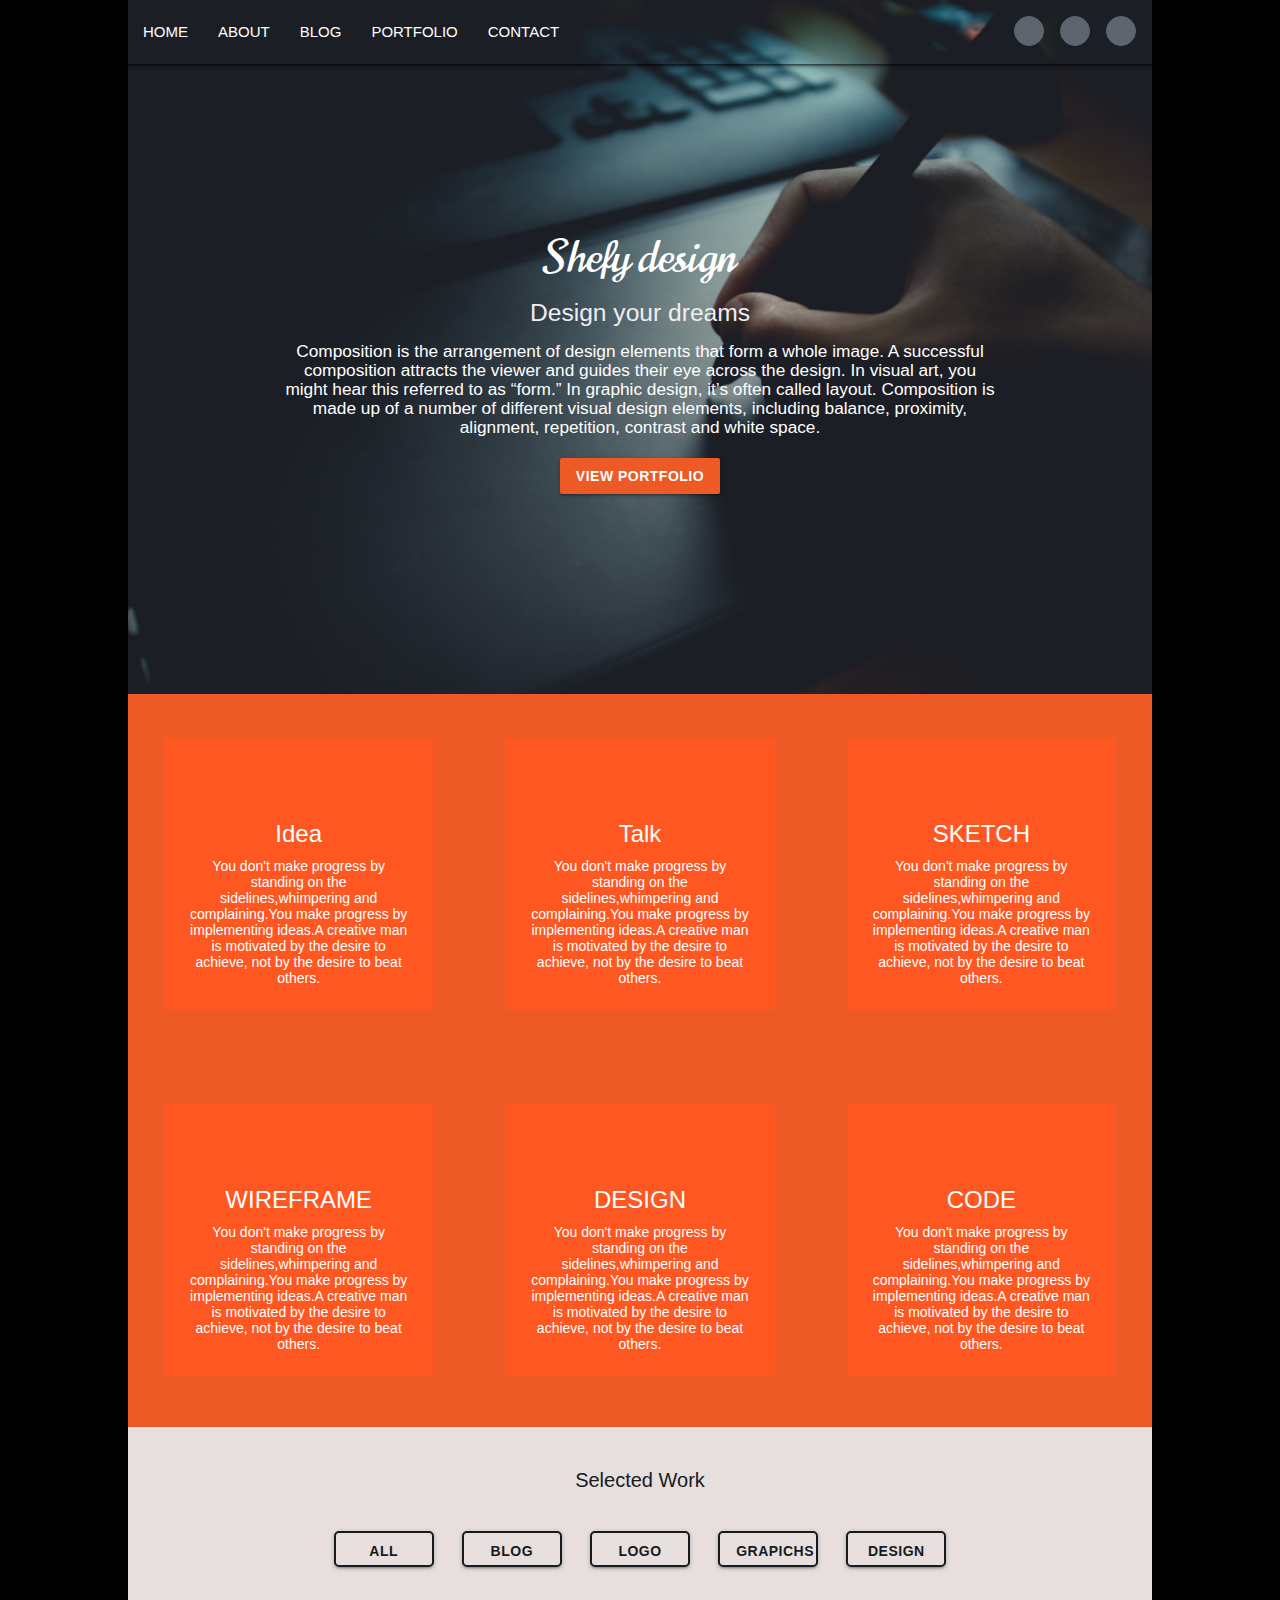
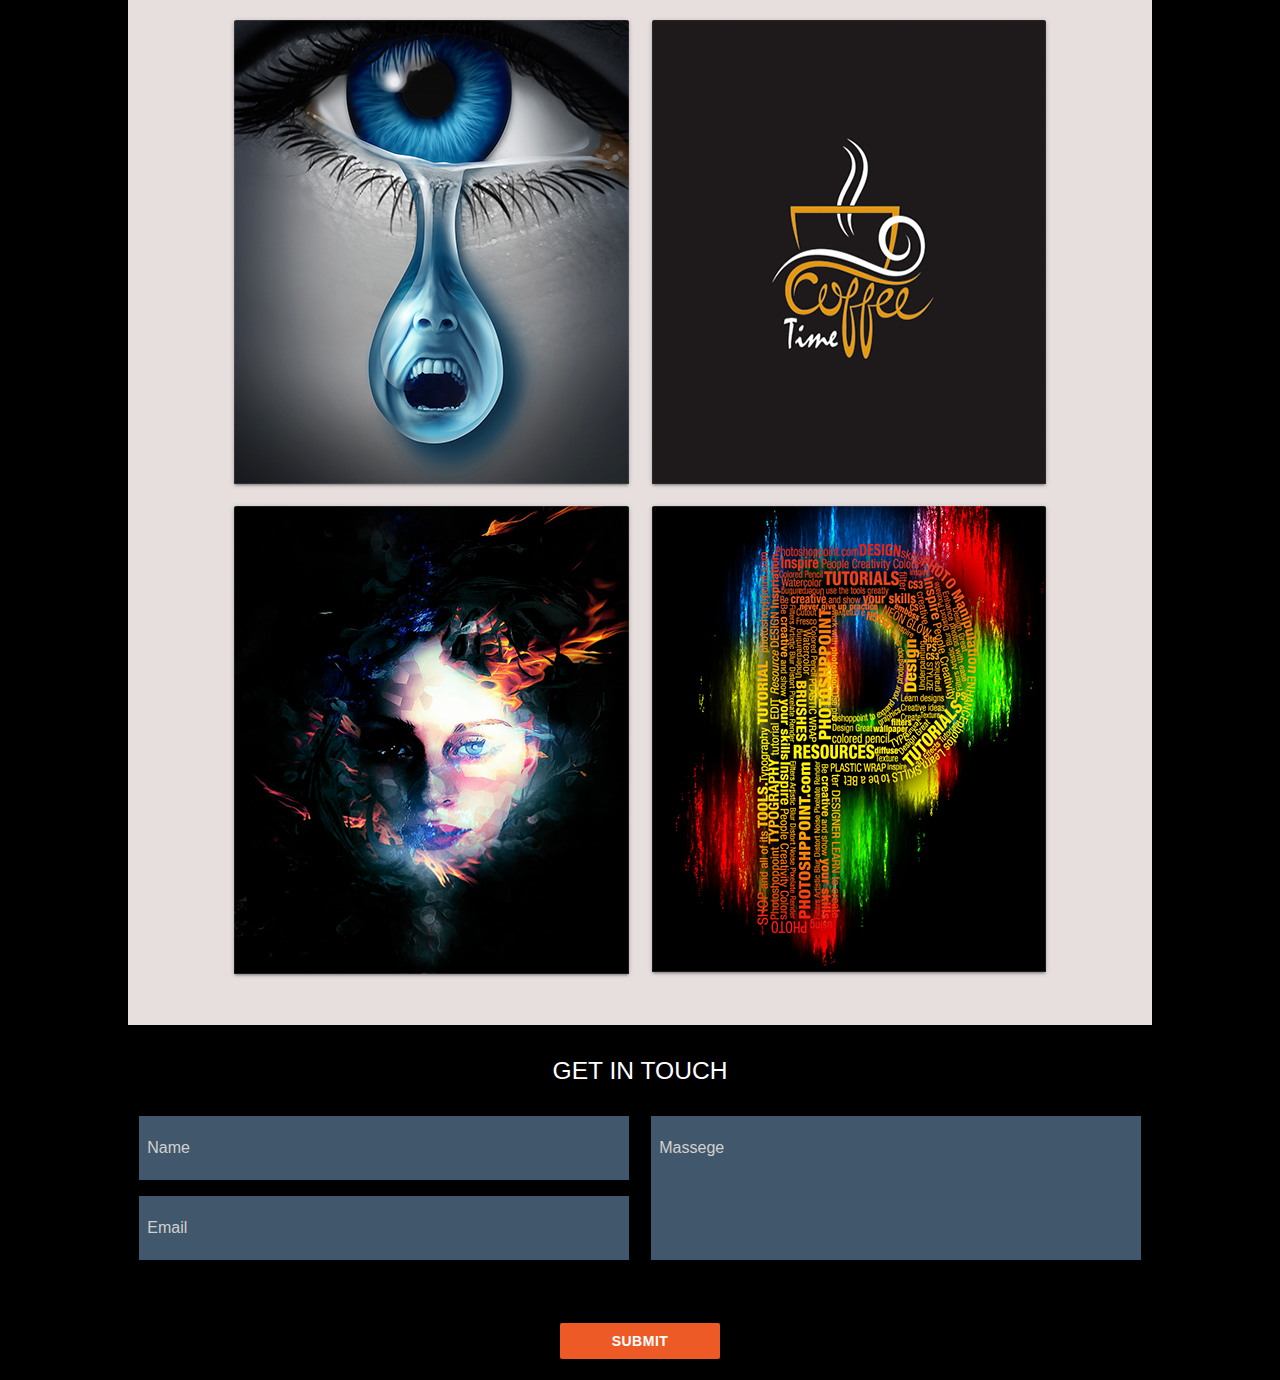
<file: index.html>
<!DOCTYPE html>
<html lang="en">

<head>
  <meta charset="UTF-8">
  <meta name="viewport" content="width=device-width, initial-scale=1.0">
  <meta http-equiv="X-UA-Compatible" content="ie=edge">
  <title>portfolio</title>
  <!-- Compiled and minified CSS -->
  <link rel="stylesheet" href="https://cdnjs.cloudflare.com/ajax/libs/materialize/1.0.0/css/materialize.min.css">

  <!-- Compiled and minified JavaScript -->
  <script src="https://cdnjs.cloudflare.com/ajax/libs/materialize/1.0.0/js/materialize.min.js"></script>
  <!-- materialize icons link -->
  <link href="https://fonts.googleapis.com/icon?family=Material+Icons" rel="stylesheet">
  <!-- font owesome -->
  <link href="https://maxcdn.bootstrapcdn.com/font-awesome/4.7.0/css/font-awesome.min.css" rel="stylesheet">
  <link rel="stylesheet" href="https://use.fontawesome.com/releases/v5.4.2/css/all.css" integrity="sha384-/rXc/GQVaYpyDdyxK+ecHPVYJSN9bmVFBvjA/9eOB+pb3F2w2N6fc5qB9Ew5yIns"
    crossorigin="anonymous">
  <!-- main style sheet -->
  <link rel="stylesheet" href="style.css">

  <!-- data script file -->
  <script type="text/JavaScript" src="data.js"></script>
  <!-- main script file -->
  <script type="text/JavaScript" src="script.js"></script>



</head>

<body>
  <!-- navbar -->
  <nav>

    <nav>
      <div class="nav-wrapper">

        <!-- for hamberger -->
        <a href="#" data-target="mobile-demo" class="sidenav-trigger"><i class="material-icons">dehaze</i></a>
        <ul id="nav-mobile" class="left hide-on-med-and-down">
          <li><a href="">HOME</a></li>
          <li><a href="#about">ABOUT</a></li>
          <li><a href="">BLOG</a></li>
          <li><a href="#selected-work">PORTFOLIO</a></li>
          <li><a href="#contact">CONTACT</a></li>

        </ul>

        <div class="header-icon">
          <button><i class="fab fa-facebook-f fa-fw fa-lg"></i></button>
          <button><i class="fab fa-twitter fa-fw fa-lg"></i></button>
          <button><i class="fab fa-instagram fa-fw fa-lg"></i></button>

        </div>

      </div>
    </nav>

    <ul class="sidenav" id="mobile-demo">
      <li><a href="">HOME</a></li>
      <li><a href="#about">ABOUT</a></li>
      <li><a href="">BLOG</a></li>
      <li><a href="#selected-work">PORTFOLIO</a></li>
      <li><a href="#contact">CONTACT</a></li>

    </ul>

    <!-- SLIDER  -->


    <div class="slider">
      <ul class="slides">
        <li>
          <img src="images/img1.jpg">
          <div class="caption center-align">
            <h3>Shefy design</h3>
            <h5 class="light grey-text text-lighten-3">Design your dreams</h5>
            <h6> Composition is the arrangement of design elements that form a whole image. A successful composition
              attracts the viewer and guides their eye across the design. In visual art, you might hear this referred
              to as “form.” In graphic design, it’s often called layout. Composition is made up of a number of
              different visual design elements, including balance, proximity, alignment, repetition, contrast and white
              space.</h6>
            <a class="waves-effect waves-light btn">View Portfolio</a>
            <a href="#about"><i class="fas fa-arrow-down"></i></a>
          </div>
        </li>
        <li>
          <img src="images/img3.jpg">
          <div class="caption center-align">
            <h3>Shefy design</h3>
            <h5 class="light grey-text text-lighten-3">Design your dreams</h5>
            <h6> Composition is the arrangement of design elements that form a whole image. A successful composition
              attracts the viewer and guides their eye across the design. In visual art, you might hear this referred
              to as “form.” In graphic design, it’s often called layout. Composition is made up of a number of
              different visual design elements, including balance, proximity, alignment, repetition, contrast and white
              space.</h6>
            <a id="left-button" class="waves-effect waves-light btn">View Portfolio</a>
            <a href="#about"><i class="fas fa-arrow-down center-align"></i></a>
          </div>
        </li>
        <li>
          <img src="images/img2.jpg">
          <div class="caption center-align">
            <h3>Shefy design</h3>
            <h5 class="light grey-text text-lighten-3">Design your dreams</h5>
            <h6> Composition is the arrangement of design elements that form a whole image. A successful composition
              attracts the viewer and guides their eye across the design. In visual art, you might hear this referred
              to as “form.” In graphic design, it’s often called layout. Composition is made up of a number of
              different visual design elements, including balance, proximity, alignment, repetition, contrast and white
              space.</h6>
            <a id="right-button" class="waves-effect waves-light btn">View Portfolio</a>
            <a href="#about"><i class="fas fa-arrow-down"></i></a>
          </div>
        </li>
        <li>
          <img src="images/img7.jpg">
          <div class="caption center-align">
            <h3>Shefy design</h3>
            <h5 class="light grey-text text-lighten-3">Design your dreams</h5>
            <h6> Composition is the arrangement of design elements that form a whole image. A successful composition
              attracts the viewer and guides their eye across the design. In visual art, you might hear this referred
              to as “form.” In graphic design, it’s often called layout. Composition is made up of a number of
              different visual design elements, including balance, proximity, alignment, repetition, contrast and white
              space.</h6>
            <a class="waves-effect waves-light btn">View Portfolio</a>
            <a href="#about"><i class="fas fa-arrow-down"></i></a>
          </div>
        </li>
      </ul>
    </div>

    <!-- ---------------------------------about-------------------- -->

    <div id="about">
      <div class="row paddingAll">
        <div class="col  m4">
          <div class="card deep-orange">
            <div class="card-content white-text">
              <span><i class="fas fa-lightbulb"></i></span>
              <span class="card-title">Idea</span>
              <p>You don't make progress by standing on the sidelines,whimpering and complaining.You make progress by
                implementing ideas.A creative man is motivated by the desire to achieve, not by the desire to beat
                others.
              </p>
            </div>

          </div>
        </div>
        <div class="col  m4">
          <div class="card deep-orange ">
            <div class="card-content white-text">
              <span><i class="fas fa-comment-alt"></i></span>
              <span class="card-title">Talk</span>
              <p>You don't make progress by standing on the sidelines,whimpering and complaining.You make progress by
                implementing ideas.A creative man is motivated by the desire to achieve, not by the desire to beat
                others.
              </p>
            </div>

          </div>
        </div>
        <div class="col  m4">
          <div class="card deep-orange ">
            <div class="card-content white-text">
              <span><i class="fas fa-gem"></i></span>
              <span class="card-title">SKETCH</span>
              <p>You don't make progress by standing on the sidelines,whimpering and complaining.You make progress by
                implementing ideas.A creative man is motivated by the desire to achieve, not by the desire to beat
                others.
              </p>
            </div>

          </div>
        </div>
        <div class="col  m4">
          <div class="card deep-orange ">
            <div class="card-content white-text">
              <span><i class="fas fa-tv"></i></span>
              <span class="card-title">WIREFRAME</span>
              <p>You don't make progress by standing on the sidelines,whimpering and complaining.You make progress by
                implementing ideas.A creative man is motivated by the desire to achieve, not by the desire to beat
                others.
              </p>
            </div>

          </div>
        </div>
        <div class="col  m4">
          <div class="card deep-orange ">
            <div class="card-content white-text">
              <span><i class="fas fa-pencil-alt"></i></span>
              <span class="card-title">DESIGN</span>
              <p>You don't make progress by standing on the sidelines,whimpering and complaining.You make progress by
                implementing ideas.A creative man is motivated by the desire to achieve, not by the desire to beat
                others.
              </p>
            </div>

          </div>
        </div>
        <div class="col  m4">
          <div class="card deep-orange ">
            <div class="card-content white-text">
              <span><i class="fas fa-code"></i></span>
              <span class="card-title">CODE</span>
              <p>You don't make progress by standing on the sidelines,whimpering and complaining.You make progress by
                implementing ideas.A creative man is motivated by the desire to achieve, not by the desire to beat
                others.
              </p>
            </div>

          </div>
        </div>
      </div>
    </div>
    <!-----------------------------   selected work  ----------------------------------------------->
    <div id="selected-work">
      <div class="design">
        <span>
          <h1>Selected Work</h1>
        </span>
        <span class="selected-button">
          <a class="waves-effect waves-light btn">ALL</a>
          <a class="waves-effect waves-light btn">BLOG</a>
          <a class="waves-effect waves-light btn">LOGO</a>
          <a class="waves-effect waves-light btn">GRAPICHS</a>
          <a class="waves-effect waves-light btn">DESIGN</a>
        </span>
      </div>
      <!-----------------------    images of portfolio  ------------------------------------------------>

      <div class="images-detail">

        <div class="flex">
          <div class="row">
            <div class="col ">
              <div class="card">
                <div class="card-image">
                  <img src="images/drop.png">

                </div>
              </div>
            </div>
          </div>



          <div class="row">
            <div class="col ">
              <div class="card">
                <div class="card-image">
                  <img src="images/face.png">

                </div>
              </div>
            </div>
          </div>
        </div>

        <!------------------------------------second----------------------------------------- -->
        <div class="flex">
          <div class="row">
            <div class="col ">
              <div class="card">
                <div class="card-image">
                  <img src="images/logo.png">

                </div>
              </div>
            </div>
          </div>


          <div class="row">
            <div class="col ">
              <div class="card">
                <div class="card-image">
                  <img src="images/ptag.png">

                </div>
              </div>
            </div>

          </div>
        </div>
      </div>
      <!-- ---------------------------------------footer----------------------- -->

      <div id="contact">

        <div class="row ">
          <div class="col s12 center-align">
            <h5>GET IN TOUCH</h5>
          </div>
          <div style="text-align: center">
            <div class="col s12 m6">
              <div class="information">
                <div class="name">
                  <input type="text" placeholder="Name">
                </div>
                <div class="email">
                  <input type="text" placeholder="Email">
                </div>
              </div>
            </div>
            <div class="col s12 m6">
              <div class="massege">
                <div class="message-type">
                  <input type="text" placeholder="Massege">
                </div>
  
              </div>
            </div>
          </div>

          <div class="col s12 center-align "><a class="waves-effect waves-light btn submitButton">Submit</a></div>
        </div>

      </div>


</body>

</html>
</file>
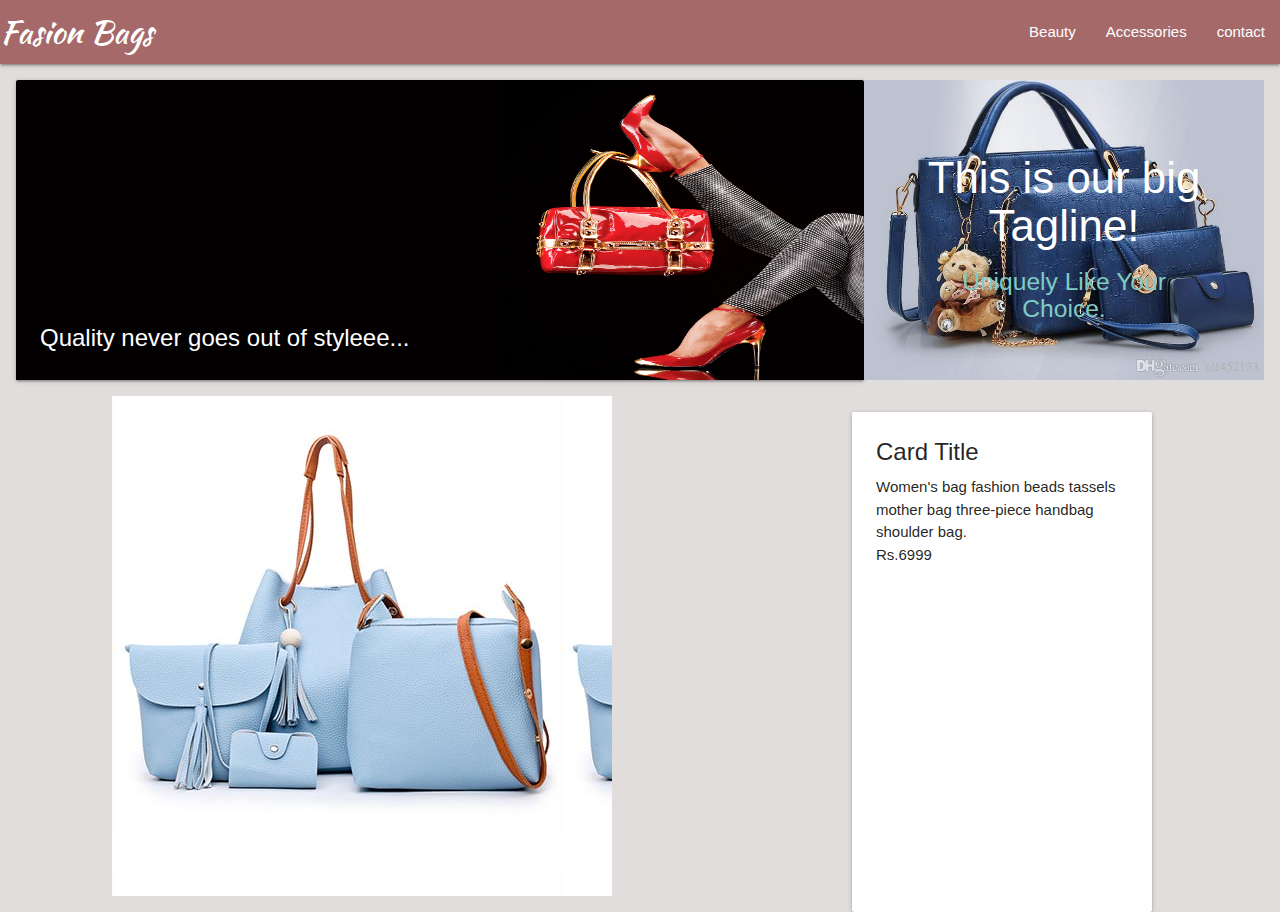
<file: discription-of-bags/index.html>
<!DOCTYPE html>
<html lang="en">

<head>
    <meta charset="UTF-8">
    <meta name="viewport" content="width=device-width, initial-scale=1.0">
    <meta http-equiv="X-UA-Compatible" content="ie=edge">
    <title>Discription Of Bags</title>
<!-- kjasa -->
<link rel="stylesheet" href="https://bootswatch.com/4/cerulean/bootstrap.min.css">
<script src="https://code.jquery.com/jquery-3.3.1.slim.min.js" integrity="sha384-q8i/X+965DzO0rT7abK41JStQIAqVgRVzpbzo5smXKp4YfRvH+8abtTE1Pi6jizo"
    crossorigin="anonymous"></script>
<script src="https://stackpath.bootstrapcdn.com/bootstrap/4.1.3/js/bootstrap.min.js" integrity="sha384-ChfqqxuZUCnJSK3+MXmPNIyE6ZbWh2IMqE241rYiqJxyMiZ6OW/JmZQ5stwEULTy"
    crossorigin="anonymous"></script>
    <!-- Compiled and minified CSS -->
    <link rel="stylesheet" href="https://cdnjs.cloudflare.com/ajax/libs/materialize/1.0.0/css/materialize.min.css">

    <!-- Compiled and minified JavaScript -->
    <script src="https://cdnjs.cloudflare.com/ajax/libs/materialize/1.0.0/js/materialize.min.js"></script>
    <!-- materialize icons link -->
    <link href="https://fonts.googleapis.com/icon?family=Material+Icons" rel="stylesheet">
    <!-- font owesome -->
    <link href="https://maxcdn.bootstrapcdn.com/font-awesome/4.7.0/css/font-awesome.min.css" rel="stylesheet">

    <!-- main style sheet -->
    <link rel="stylesheet" href="style.css">

    <!-- data script file -->
    <script type="text/JavaScript" src="../data.js"></script>
    <!-- main script file -->
    <script type="text/JavaScript" src="script.js"></script>

</head>

<body >
     <!-- navbar -->
     <nav>
        <div class="nav-wrapper ">
          <a href="#!" class="brand-logo">Fasion Bags</a>
          <a href="#" data-target="mobile-demo" class="sidenav-trigger"><i class="material-icons">dehaze</i></a>
          <ul class="right hide-on-med-and-down">
            <li><a href="sass.html">Beauty</a></li>
            <li><a href="badges.html">Accessories</a></li>
            <li><a href="collapsible.html">contact</a></li>
          
          </ul>
        </div>
      </nav>
    
      <ul class="sidenav" id="mobile-demo">
        <li><a href="sass.html">Sass</a></li>
        <li><a href="badges.html">Components</a></li>
        <li><a href="collapsible.html">Javascript</a></li>
        <li><a href="mobile.html">Mobile</a></li>
      </ul>

    <!-- cover photo -->

 <div class="main-container">
    <div class="first-container">
      <div class="cover-photo">
  
  
        <div class="card">
          <div class="card-image">
            <img src="images/bg.jpg">
            <span class="card-title">Quality never goes out of styleee...</span>
          </div>
  
        </div>
  
      </div>
  
  
    </div>
  
  <div class="second-container">
    
    <div class="slider">
      <ul class="slides">
        <li>
          <img src="images/slider1.jpg"> <!-- random image -->
          <div class="caption center-align">
            <h3>This is our big Tagline!</h3>
            <h5 class="light teal-text text-lighten-3">Uniquely Like Your Choice.</h5>
          </div>
        </li>
        <li>
          <img src="images/slider2.jpg"> <!-- random image -->
          <div class="caption left-align">
            <h3>Left Aligned Caption</h3>
            <h5 class="light grey-text text-lighten-3">Uniquely Like Your Choice.</h5>
          </div>
        </li>
        <li>
          <img src="images/slider3.jpg"> <!-- random image -->
          <div class="caption right-align">
            <h3>Right Aligned Caption</h3>
            <h5 class="light grey-text text-lighten-3">Uniquely Like Your Choice.</h5>
          </div>
        </li>
        <li>
          <img src="images/slider4.jpg"> <!-- random image -->
          <div class="caption center-align">
            <h3>This is our big Tagline!</h3>
            <h5 class="light grey-text text-lighten-3">Uniquely Like Your Choice.</h5>
          </div>
        </li>
      </ul>
    </div>
  </div>
   </div>
<!-- discription of bag -->

<div class="detail-of-bag">
    <!-- bag picture -->
    <div class="bag-image">

    </div>
    <div class="detail">
        

      <div class="card">
        <div class="card-content">
          <span class="card-title">Card Title</span>
          <p>Women's bag fashion beads tassels mother bag three-piece handbag shoulder bag.</p>
          <p class="rupees">Rs.6999</p>
        </div>
       
      </div>
 
    </div>


    
</div>

  

</body>

</html>
</file>
<file: style.css>
@import url('https://fonts.googleapis.com/css?family=Norican');

body {
    background-color:black;
    margin: auto;
    width: 80%;
}
nav {
    background-color: transparent;
}
nav li:hover {
    background-color: black;  
}
.sidenav {
    background-image: url('images/img1.jpg');
    
}
.sidenav li>a {
    color: #e7dede;
}
.slider .indicators {
    display: none;
}
.slides {
    height: 700px !important ;
}
.slider .slides li .caption {
  
    top: 30%;
}

.slides i {
    font-size: 50px;
    margin-top: 16px;
    padding-top: 16px;

}

/*-------------------------------------------------- header icon styling-------------------------------------------- */
.header-icon {
    display: flex;
    justify-content: flex-end;
    height: 64px;
    padding-top: 16px;
}

.header-icon button i {
    color: white;
    line-height: 30px;
    font-weight: 20px;
    
}
.header-icon  button {
    border-radius: 50px;
    padding: 0px;
    background-color: #5d656e;
    width: 30px;
    height: 30px;
    color: #161b21;
    border: 1px solid #5d656e;
    transition: background 2s,color 2s;
    margin-right:16px;
    /* transition: transform .2s; */
}
.header-icon button:hover {
    color: white;
    cursor: pointer;
    border: none;
}
.header-icon  button:nth-of-type(1):hover {
    transition: transform .2s;
    background-color: rgb(66, 103, 178);
    transform: scale(1.5);
}


.header-icon button:nth-of-type(2):hover {
    transition: transform .2s;
    background-color: rgb(29, 161, 242);
    transform: scale(1.5);
}
.header-icon button:nth-of-type(3):hover {
  background: linear-gradient(to right, yellow, orange,#f442a7,#002aff);
  transform: scale(1.5);  
  transition: transform .2s;
}
.header-icon button:focus {
outline: none !important;
}
.header-icon button:active {
background-color: #FF9800 !important;
}

/*----------------------------------- slider and header stylig with z index ---------------------------------*/

.slider {
    position: relative;
    height: 630px !important;
    width: 100%;
    top: -70px;
    z-index: -9;
}
h3 {
    font-family: 'Norican', cursive;
}

.paddingAll {
    margin-bottom: 0px;
}
.paddingAll .col {
    text-align: center;
    line-height: normal;
    background-color:#ed5a26;
    padding: 36px;
}

.paddingAll i {
    font-size: 40px;
}
.paddingAll p {
    font-size: 14px;
  
}
.deep-orange {
    
    box-shadow: none !important;
}

/*--------------------------------- button of view portfolio--------------------------------------- */

.btn {
    background-color:#ed5a26;
    font-weight: bold;
}
.btn:hover {
    background-color: white;
    color: #ed5a26;
    font-weight: bold;
}
/*------------------------------------ SELETED WORK DETAIL------------------------------- */
#selected-work {
    background-color:#e7dede;
    width: 100%;
}
.selected-button {
    margin-bottom: 16px;
    text-align: center;
}
.design {
    margin-bottom: 16px;
}
.design h1{
    color: #161b21;
    font-size: 20px;
}

.btn-small{
    background-color: white !important;
    color: #161b21 !important;
    border: 1px solid;
    border-radius: 5px;
    width: 90px;
}
span .btn {
    width: 100px;
    text-align: center;
    background-color: transparent;
    color: #161b21 !important;
    border: 2px solid;
    border-radius: 5px;
    margin: 12px;
}

.fontWeight {
    margin-top: 16px;
}

.fontWeight img {
    width: 100% !important;
    display: inline-block !important;

}
.design {
    align-items: center;
    display: flex;
    flex-direction: column;
}
.images-detail {
    display: flex;
    justify-content: center;
    flex-wrap: wrap;
    width: 100%;
    margin-bottom: 36px;
}
.flex .row {
    margin-bottom: 0px;
}
/*--------------------------------------------- footer------------------------------------------------ */
#contact {
    padding-top: 16px;
    background-color: black;
}

.information {
   
    height: 200px;    
}
.massege {
    /* margin-left: 16px; */
    /* padding-right: 8px; */
}
.name , .email {
    margin-top: 16px;
    background-color: #41576b;
    padding-left: 8px;
    padding-right: 8px;
}

.message-type {
    height: 144px;
    background-color: #41576b;
    padding-left: 8px;
    margin-top: 16px;
}

h5 {
    margin: 16px;
}

.submitButton {
    width: 160px;
    margin-bottom: 16px;
}

/* #naming {
    width: 80%;
    text-align: center;
} */
/* ---------------input------------ */

input {
    border-bottom: none !important;
}

input[type="text"] {
    
    color: #d1d1d1;
}
/* input,
textarea {
    font-size: 64px;
    padding: 10px;

    color: red;
    text-shadow: 0px 0px 0px #000;
    -webkit-text-fill-color: transparent;
}

input, select, textarea{
    color:pink;
    font-size: 64px;
} */

@media only screen and (max-width: 600px) {
    body {
        background-color: lightblue;
    }
}
</file>
<file: discription-of-bags/style.css>
@import url('https://fonts.googleapis.com/css?family=Kaushan+Script');

html {
    width: 100%;
}
body {
    width: 100%;
    margin: 0px;
    padding: 0px;
    background-color: #e2dddd;
}
.brand-logo {
    font-family: 'Kaushan Script', cursive;
}
nav {
    background-color: #a56969;
}
.img {
    background-image: url('images/bg1.jpg');
    background-size: cover;
    background-position: center;
    width: 100%;
    height: 100%;
}
.main-container {
    display: flex;
    flex-direction: row;
    flex-flow: nowrap;
    margin: 16px;
  
}
.second-container {
    height: 200px;
    width: 100%;
    max-width: 400px;
}
.first-container {
    width: 100%;
    /* display: flex;
    flex-wrap: wrap;
    justify-content: center; */
}
/* cover photo */

.cover-photo {
    
    display: flex;
    flex-direction: column;
    justify-content: space-around;

}

.cover-photo > .card{
    width: 100%;
    max-width: 1100px;
    margin: 0px !important;
    height: 100%;
}

.slider {
    height: 300px !important;
  
}
.slider .slides {
    background-color: #9e9e9e;
    margin: 0;
    height: 300px !important;
}
.slider .indicators {
    display: none;
}
/* container styling */
.card-container {
    width: 100%;
    display: flex;
    flex-direction: row !important;
    flex-wrap: wrap;
    justify-content: center;
}
.card {
    width: 100%;
    max-width: 300px;
    margin: 16px !important;
    height: 100%;
    margin: 16px;
}

.card-image > img {
    width: 100%;
    height: 300px;
}
.card-image:hover {
    cursor: pointer;
}
/* bag detail */ 
.detail-of-bag {
    width: 100%;
    display: flex;
    justify-content: space-around;
}
.bag-image {
    height: 500px;
    width: 500px;
    background-image: url('images/img1.jpg');
}

/* input */
.text-info {
    font-weight: 600;
}
/* price setting  */

#price-set {
    display: flex;
    flex-direction: row;
    justify-content: space-between;
    flex-wrap: wrap;
}
.price {
    display: flex;
    flex-direction: row;
}
.form-control {
    width: 10px !important;
    border-radius: initial;
    border: 2px;
    text-align: center;
}
.input-group button {
    width: 40px;
    text-align: center;
    display: flex;
    justify-content: center;
}
.payment{
    margin: 16px !important;
    height: 100px!important;
    width: 50px!important;
}

/* footer */
footer {
    background-color: #a56969 !important;
}
</file>
